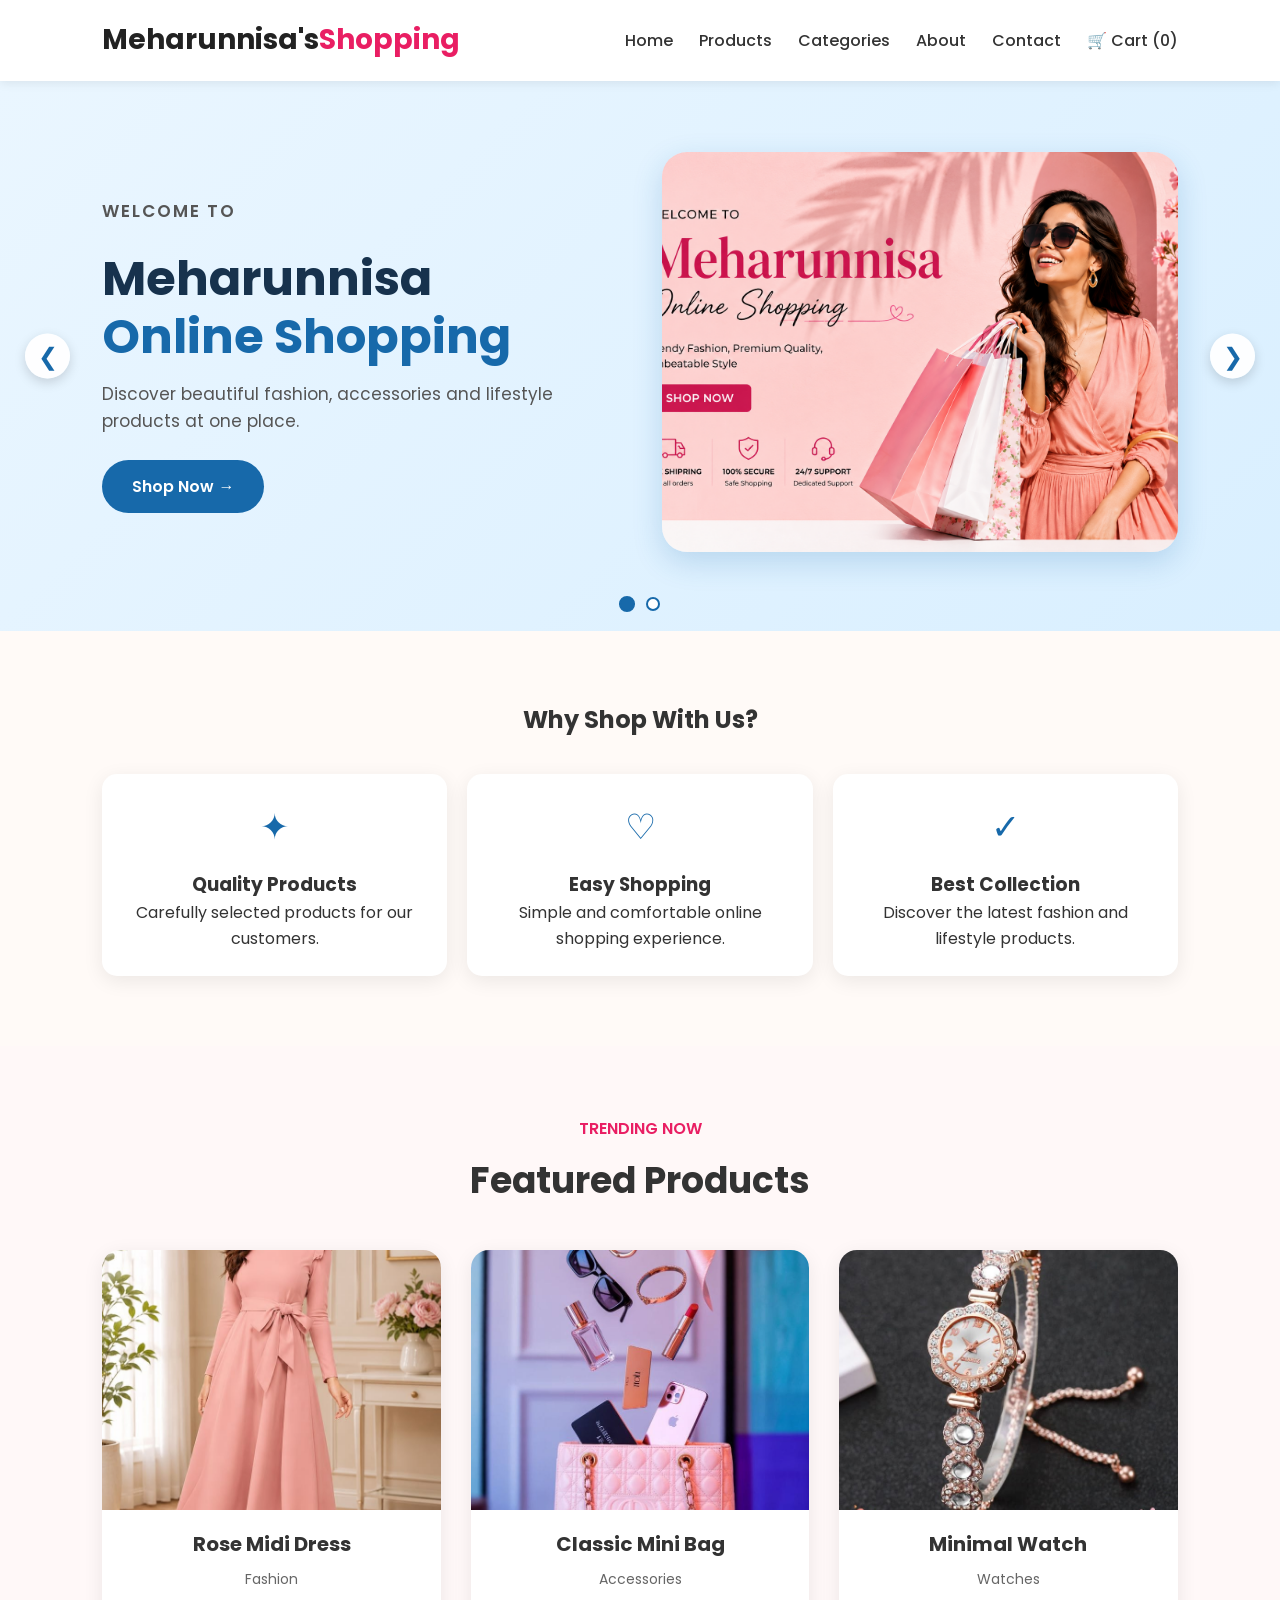
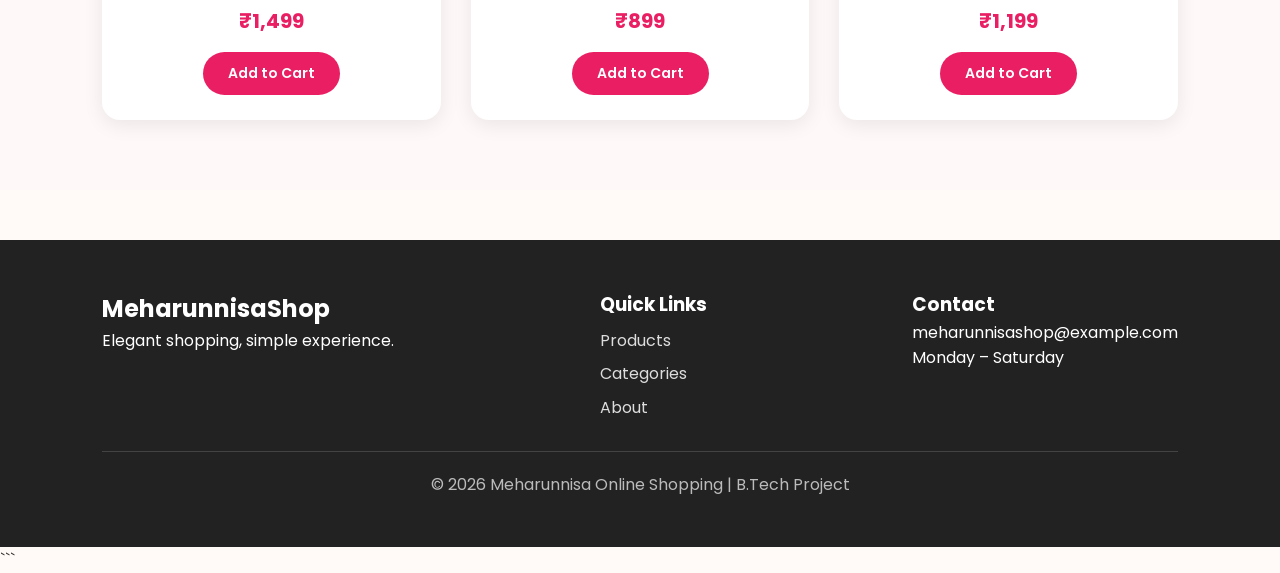
<file: Meharunnisa_Online_Shopping/index.html>
<!DOCTYPE html>
<html lang="en">

<head>

    <meta charset="UTF-8">

    <meta name="viewport" content="width=device-width, initial-scale=1.0">

    <title>Meharunnisa Online Shopping</title>

    <!-- CSS file -->
    <link rel="stylesheet" href="css/style.css">

</head>


<body>

    <!-- ================= HEADER ================= -->

    <header>

        <div class="logo">
            Meharunnisa's<span>Shopping</span>
        </div>


        <nav>

            <a href="index.html">Home</a>

            <a href="products.html">Products</a>

            <a href="categories.html">Categories</a>

            <a href="about.html">About</a>

            <a href="contact.html">Contact</a>

            <a href="cart.html">
           🛒 Cart
    </a>

        </nav>

    </header>



    <!-- ================= HOME SECTION ================= -->

    
<!-- ================= HERO SLIDER ================= -->

<section class="hero-slider">

    <!-- Slide 1 -->

    <div class="slide active">

        <div class="hero-content">

            <p class="small-title">
                WELCOME TO
            </p>

            <h1>
                Meharunnisa
                <span>Online Shopping</span>
            </h1>

            <p>
                Discover beautiful fashion,
                accessories and lifestyle products
                at one place.
            </p>

            <a href="products.html" class="shop-btn">
                Shop Now →
            </a>

        </div>


        <div class="hero-image">

            <img
                src="images/hero-fashion.jpg"
                alt="Meharunnisa Fashion Collection">

        </div>

    </div>



    <!-- Slide 2 -->

    <div class="slide">

        <div class="hero-content">

            <p class="small-title">
                NEW COLLECTION
            </p>

            <h1>
                Discover Your
                <span>Perfect Style</span>
            </h1>

            <p>
                Explore our elegant collection
                of accessories and lifestyle
                products.
            </p>

            <a href="products.html" class="shop-btn">
                Explore Now →
            </a>

        </div>


        <div class="hero-image">

            <img
                src="images/hero-accessories.jpg"
                alt="Meharunnisa Accessories Collection">

        </div>

    </div>



    <!-- Previous Button -->

    <button
        class="slider-button prev"
        id="prevSlide">
        
        ❮
    </button>


    <!-- Next Button -->

    <button
        class="slider-button next"
        id="nextSlide">
        ❯
    </button>


    <!-- Slider Dots -->

    <div
        class="slider-dots"
        id="dots">
    </div>

</section>



        


    <!-- ================= FEATURES ================= -->

    <section class="features">

        <h2>
            Why Shop With Us?
        </h2>


        <div class="feature-container">


            <div class="feature-box">

                <div class="feature-icon">
                    ✦
                </div>

                <h3>
                    Quality Products
                </h3>

                <p>
                    Carefully selected products
                    for our customers.
                </p>

            </div>



            <div class="feature-box">

                <div class="feature-icon">
                    ♡
                </div>

                <h3>
                    Easy Shopping
                </h3>

                <p>
                    Simple and comfortable
                    online shopping experience.
                </p>

            </div>



            <div class="feature-box">

                <div class="feature-icon">
                    ✓
                </div>

                <h3>
                    Best Collection
                </h3>

                <p>
                    Discover the latest fashion
                    and lifestyle products.
                </p>

            </div>

        </div>

    </section>



    <!-- ================= FEATURED PRODUCTS ================= -->

    <section class="products">

        <div class="section-title">

            <p>
                TRENDING NOW
            </p>

            <h2>
                Featured Products
            </h2>

        </div>


        <div class="product-container">


            <!-- PRODUCT 1 -->

            <div class="product-card">

                <img
                    src="images/product-dress.jpg"
                    alt="Dress">

                <h3>
                    Rose Midi Dress
                </h3>

                <p>
                    Fashion
                </p>

                <strong>
                    ₹1,499
                </strong>

                <button>
                    Add to Cart
                </button>

            </div>



            <!-- PRODUCT 2 -->

            <div class="product-card">

                <img
                    src="images/product-bag.jpg"
                    alt="Handbag">

                <h3>
                    Classic Mini Bag
                </h3>

                <p>
                    Accessories
                </p>

                <strong>
                    ₹899
                </strong>

                <button>
                    Add to Cart
                </button>

            </div>



            <!-- PRODUCT 3 -->

            <div class="product-card">

                <img
                    src="images/product-watch.jpg"
                    alt="Watch">

                <h3>
                    Minimal Watch
                </h3>

                <p>
                    Watches
                </p>

                <strong>
                    ₹1,199
                </strong>

                <button>
                    Add to Cart
                </button>

            </div>

        </div>

    </section>



    <!-- ================= FOOTER ================= -->

    <footer>

        <div class="footer-content">


            <div>

                <h2>
                    Meharunnisa<span>Shop</span>
                </h2>

                <p>
                    Elegant shopping,
                    simple experience.
                </p>

            </div>


            <div>

                <h3>
                    Quick Links
                </h3>

                <a href="products.html">
                    Products
                </a>

                <a href="categories.html">
                    Categories
                </a>

                <a href="about.html">
                    About
                </a>

            </div>


            <div>

                <h3>
                    Contact
                </h3>

                <p>
                    meharunnisashop@example.com
                </p>

                <p>
                    Monday – Saturday
                </p>

            </div>

        </div>


        <div class="copyright">

            © 2026 Meharunnisa Online Shopping
            | B.Tech Project

        </div>

    </footer>



    <!-- JavaScript file -->
    <script src="js/script.js"></script>

</body>

</html>
```
</file>
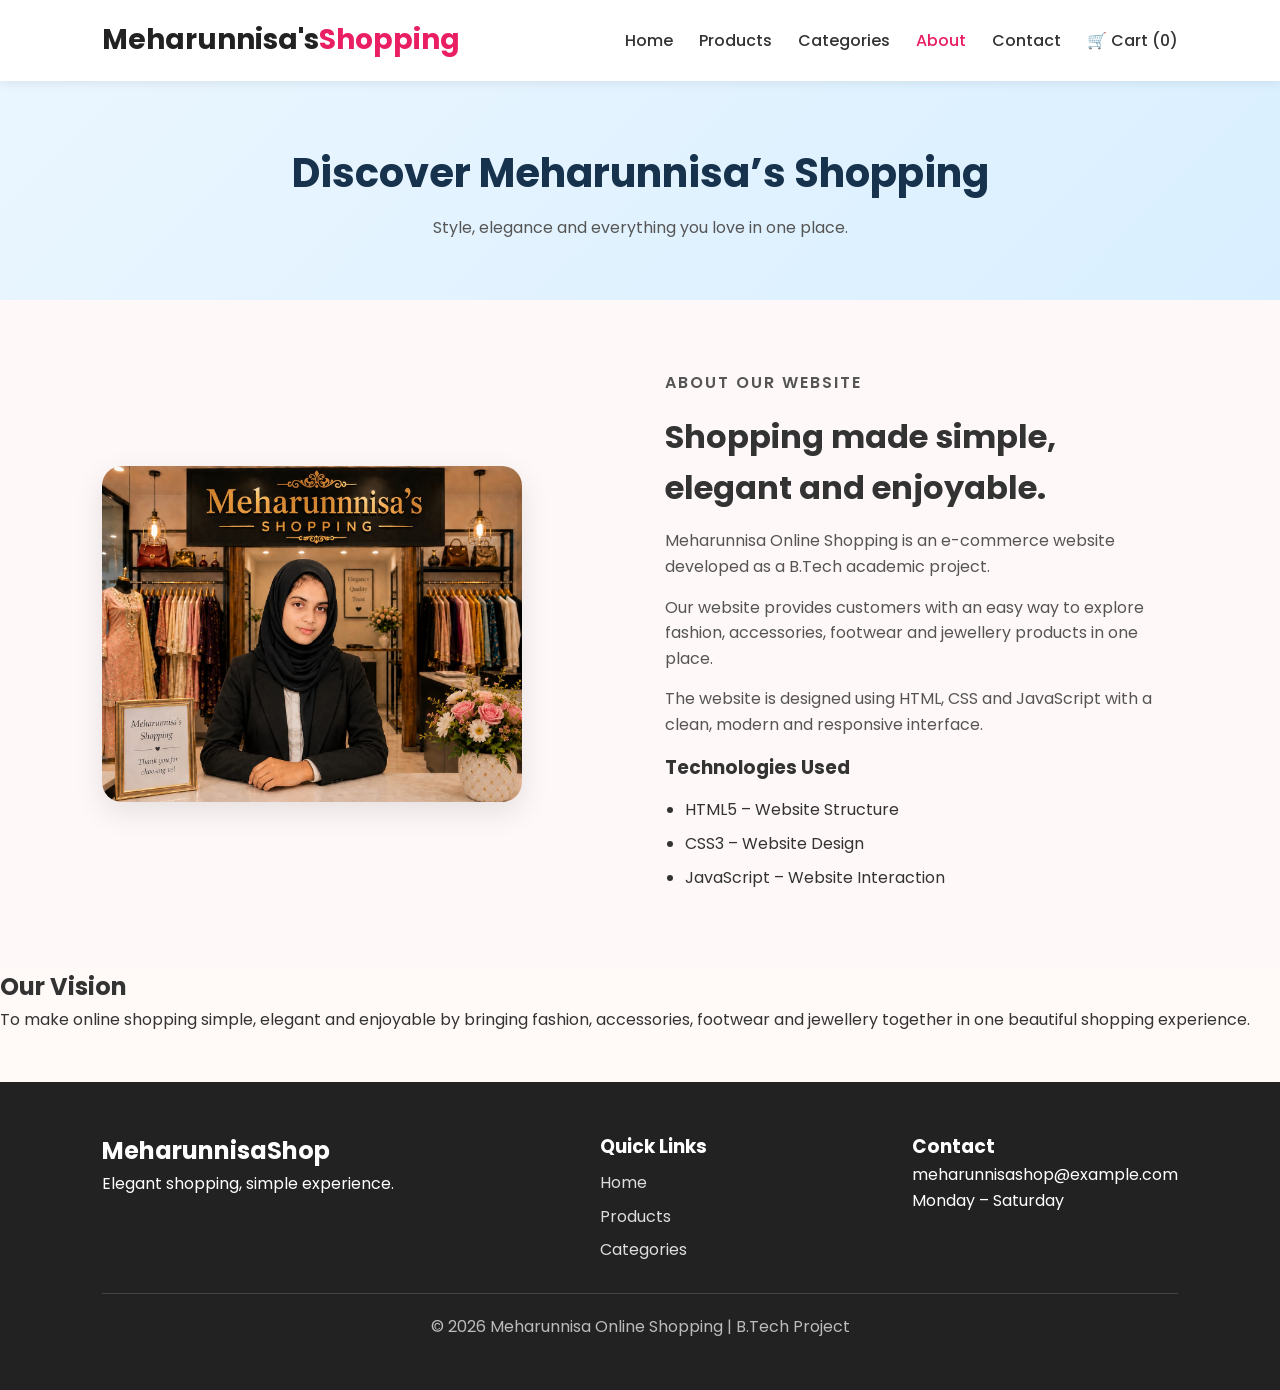
<file: Meharunnisa_Online_Shopping/about.html>
<!DOCTYPE html>
<html lang="en">

<head>

    <meta charset="UTF-8">

    <meta name="viewport" content="width=device-width, initial-scale=1.0">

    <title>About | Meharunnisa Online Shopping</title>

    <link rel="stylesheet" href="css/style.css">

</head>

<body>


    <!-- ================= HEADER ================= -->

    <header>

        <div class="logo">
            Meharunnisa's<span>Shopping</span>
        </div>


        <nav>

            <a href="index.html">
                Home
            </a>

            <a href="products.html">
                Products
            </a>

            <a href="categories.html">
                Categories
            </a>

            <a href="about-2.html" class="active">
                About
            </a>

            <a href="contact.html">
                Contact
            </a>

            <a href="cart.html">
                🛒 Cart
            </a>

        </nav>

    </header>


    <!-- ================= BANNER ================= -->

    <section class="page-banner">

        <h1>
            Discover Meharunnisa’s Shopping
        </h1>

        <p>
            Style, elegance and everything you love in one place.
        </p>

    </section>


    <!-- ================= ABOUT CONTENT ================= -->

    <section class="about-section">

        <div class="about-container">


            <!-- Image -->

            <div class="about-image">

                <img
                    src="images/aboutmypic.jpeg"
                    alt="About Meharunnisa Online Shopping">

            </div>


            <!-- Content -->

            <div class="about-content">

                <p class="small-title">
                    ABOUT OUR WEBSITE
                </p>

                <h2>
                    Shopping made simple,
                    elegant and enjoyable.
                </h2>

                <p>
                    Meharunnisa Online Shopping is an
                    e-commerce website developed as a
                    B.Tech academic project.
                </p>

                <p>
                    Our website provides customers with
                    an easy way to explore fashion,
                    accessories, footwear and jewellery
                    products in one place.
                </p>

                <p>
                    The website is designed using
                    HTML, CSS and JavaScript with a
                    clean, modern and responsive
                    interface.
                </p>


                <h3>
                    Technologies Used
                </h3>

                <ul>

                    <li>
                        HTML5 – Website Structure
                    </li>

                    <li>
                        CSS3 – Website Design
                    </li>

                    <li>
                        JavaScript – Website Interaction
                    </li>

                </ul>

            </div>

        </div>

    </section>


    <!-- ================= MISSION ================= -->

    <section class="mission">

        <h2>
            Our Vision
        </h2>

        <p>
            To make online shopping simple, elegant and enjoyable
            by bringing fashion, accessories, footwear and jewellery
            together in one beautiful shopping experience.
        </p>

    </section>


    <!-- ================= FOOTER ================= -->

    <footer>

        <div class="footer-content">

            <div>

                <h2>
                    Meharunnisa<span>Shop</span>
                </h2>

                <p>
                    Elegant shopping,
                    simple experience.
                </p>

            </div>


            <div>

                <h3>
                    Quick Links
                </h3>

                <a href="index.html">
                    Home
                </a>

                <a href="products.html">
                    Products
                </a>

                <a href="categories.html">
                    Categories
                </a>

            </div>


            <div>

                <h3>
                    Contact
                </h3>

                <p>
                    meharunnisashop@example.com
                </p>

                <p>
                    Monday – Saturday
                </p>

            </div>

        </div>


        <div class="copyright">

            © 2026 Meharunnisa Online Shopping
            | B.Tech Project

        </div>

    </footer>


    <!-- ================= JAVASCRIPT ================= -->

    <script src="js/script.js"></script>

</body>

</html>
</file>
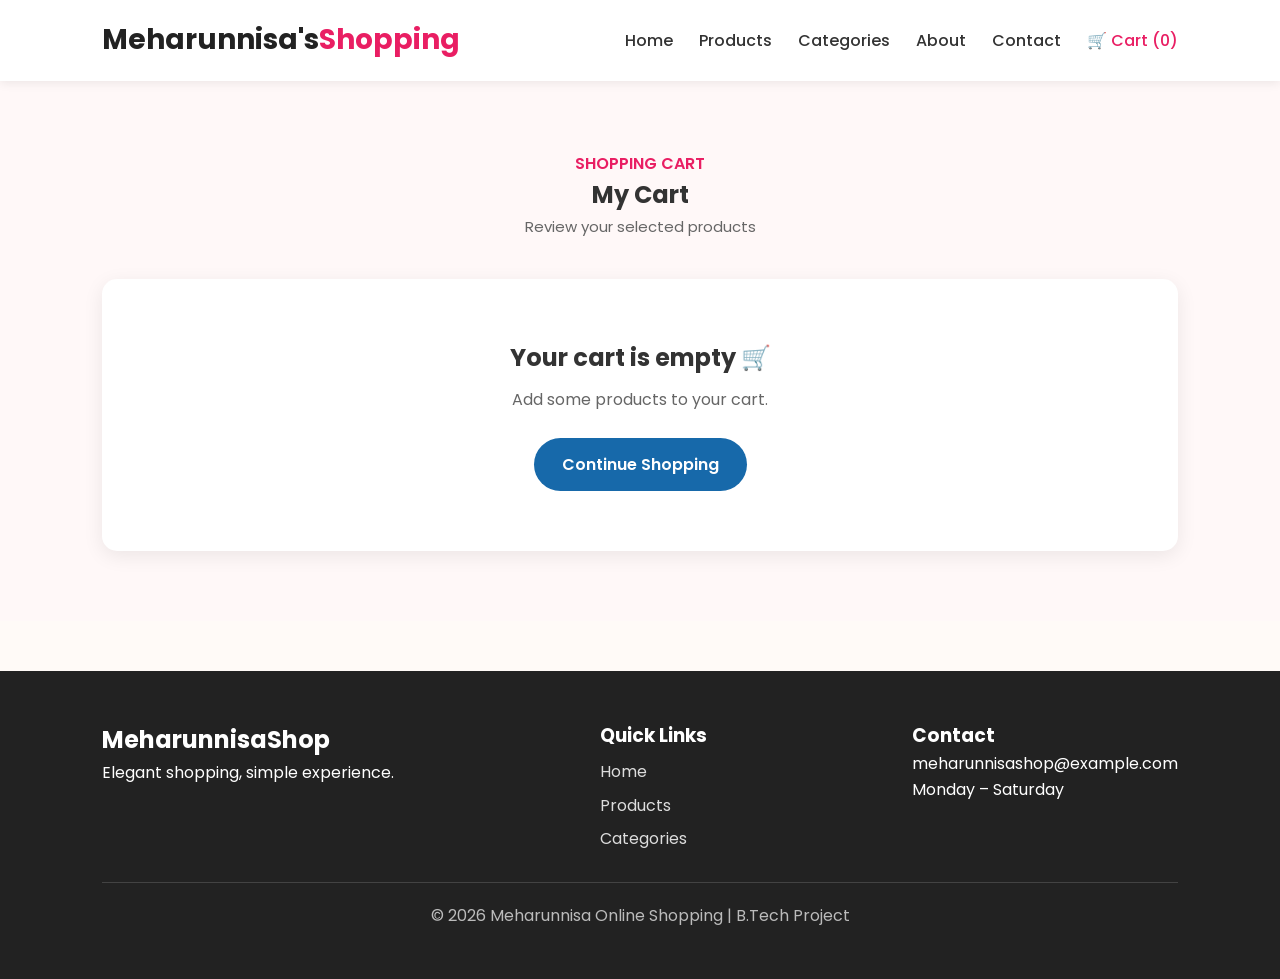
<file: Meharunnisa_Online_Shopping/cart.html>
<!DOCTYPE html>
<html lang="en">

<head>

    <meta charset="UTF-8">

    <meta name="viewport" content="width=device-width, initial-scale=1.0">

    <title>Cart | Meharunnisa Online Shopping</title>

    <link rel="stylesheet" href="css/style.css">

</head>

<body>

    <!-- HEADER -->

    <header>

        <div class="logo">
            Meharunnisa's<span>Shopping</span>
        </div>

        <nav>

            <a href="index.html">Home</a>

            <a href="products.html">Products</a>

            <a href="categories.html">Categories</a>

            <a href="about.html">About</a>

            <a href="contact.html">Contact</a>

            <a href="cart.html" class="active">🛒 Cart</a>

        </nav>

    </header>


    <!-- CART SECTION -->

    <section class="product-section">

        <div class="section-title">

            <p>SHOPPING CART</p>

            <h1>My Cart</h1>

            <p>Review your selected products</p>

        </div>


        <div id="cartContainer"></div>


        <div id="cartTotal"></div>

    </section>


    <!-- FOOTER -->

    <footer>

        <div class="footer-content">

            <div>

                <h2>Meharunnisa<span>Shop</span></h2>

                <p>
                    Elegant shopping,
                    simple experience.
                </p>

            </div>


            <div>

                <h3>Quick Links</h3>

                <a href="index.html">Home</a>

                <a href="products.html">Products</a>

                <a href="categories.html">Categories</a>

            </div>


            <div>

                <h3>Contact</h3>

                <p>meharunnisashop@example.com</p>

                <p>Monday – Saturday</p>

            </div>

        </div>


        <div class="copyright">

            © 2026 Meharunnisa Online Shopping
            | B.Tech Project

        </div>

    </footer>


    <script src="js/script.js"></script>

</body>

</html>
</file>
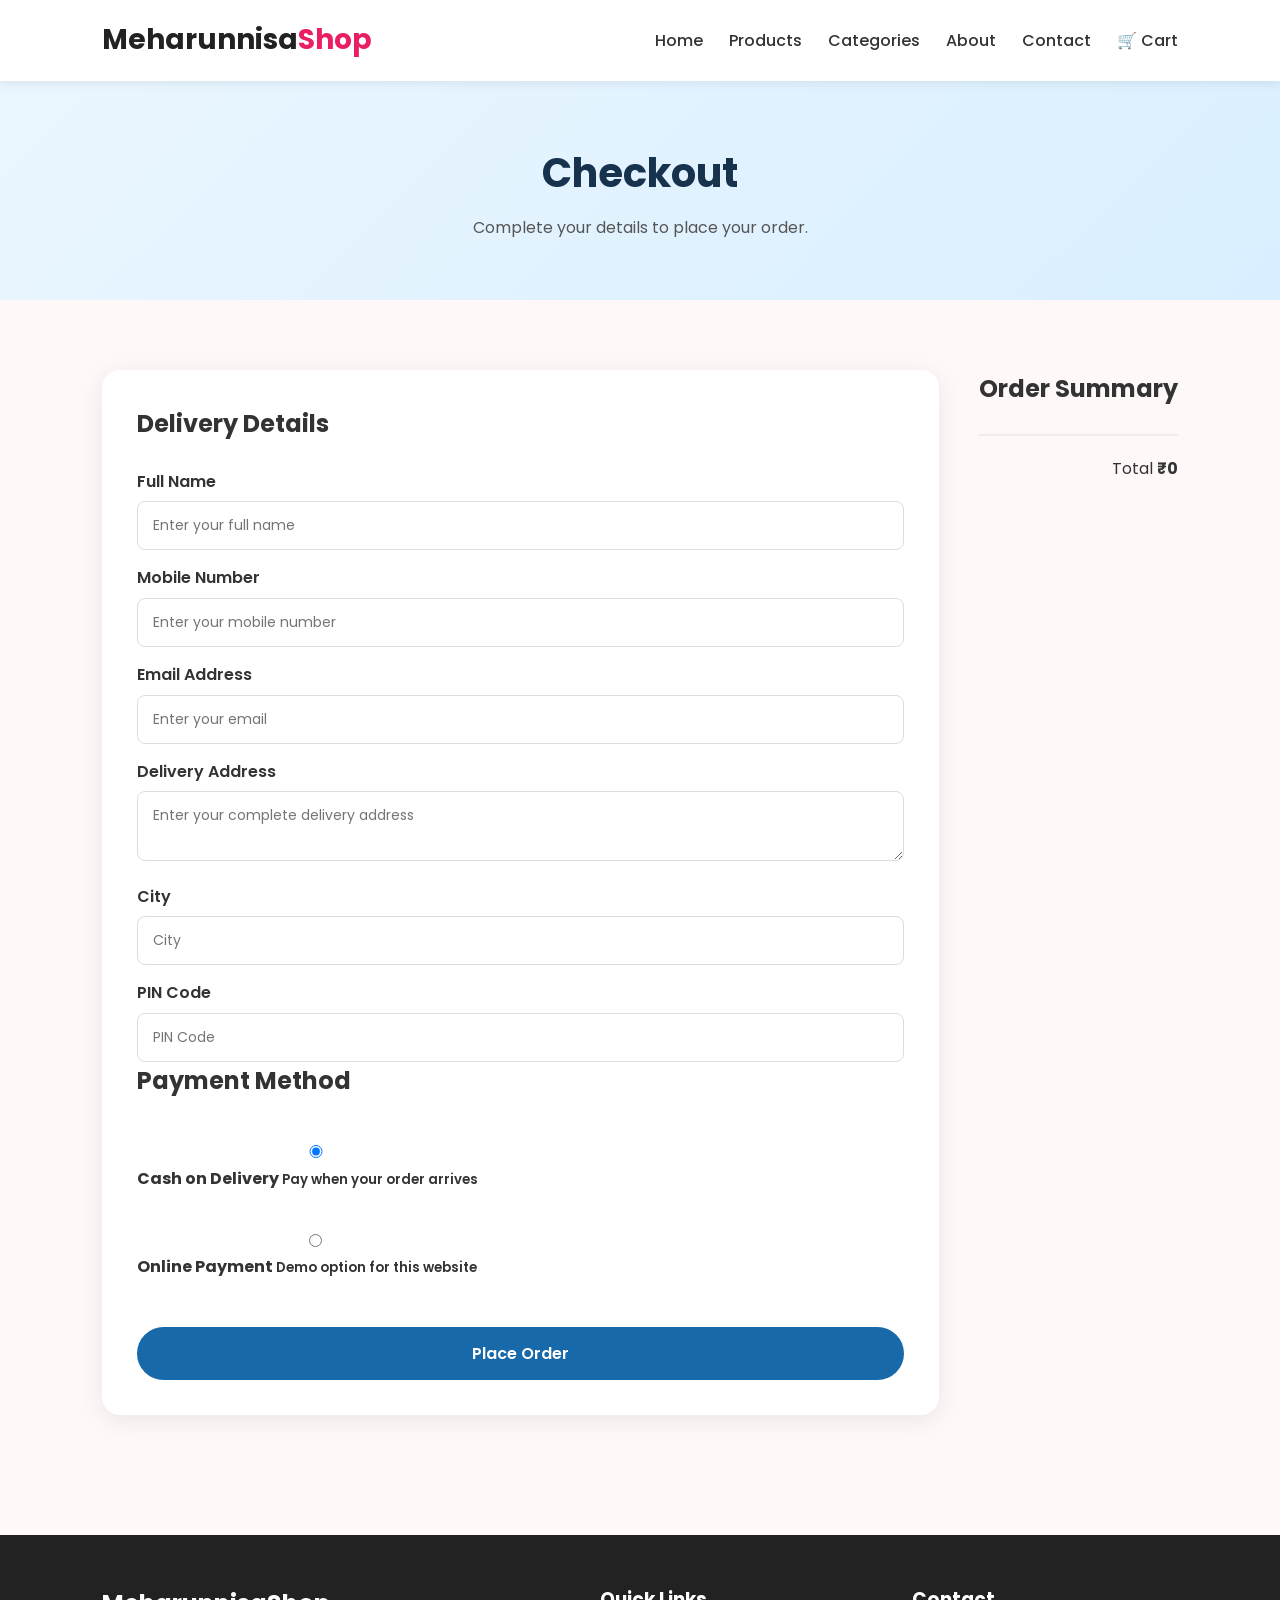
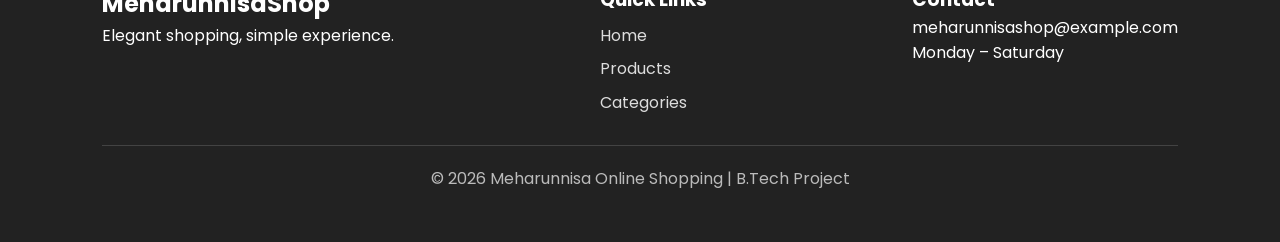
<file: Meharunnisa_Online_Shopping/checkout.html>
<!DOCTYPE html>
<html lang="en">

<head>

    <meta charset="UTF-8">

    <meta name="viewport"
          content="width=device-width, initial-scale=1.0">

    <title>Checkout | Meharunnisa Online Shopping</title>

    <link rel="stylesheet" href="css/style.css">

</head>


<body>


<!-- ================= HEADER ================= -->

<header>

    <div class="logo">
        Meharunnisa<span>Shop</span>
    </div>


    <nav>

        <a href="index.html">
            Home
        </a>

        <a href="products.html">
            Products
        </a>

        <a href="categories.html">
            Categories
        </a>

        <a href="about.html">
            About
        </a>

        <a href="contact.html">
            Contact
        </a>

        <a href="cart.html">
            🛒 Cart
        </a>

    </nav>

</header>



<!-- ================= CHECKOUT BANNER ================= -->

<section class="page-banner">

    <h1>
        Checkout
    </h1>

    <p>
        Complete your details to place your order.
    </p>

</section>



<!-- ================= CHECKOUT SECTION ================= -->

<section class="checkout-section">

    <div class="checkout-container">


        <!-- ================= DELIVERY DETAILS ================= -->

        <div class="checkout-form">

            <h2>
                Delivery Details
            </h2>


            <form id="checkoutForm">


                <label>
                    Full Name
                </label>

                <input
                    type="text"
                    id="fullName"
                    placeholder="Enter your full name"
                    required
                >



                <label>
                    Mobile Number
                </label>

                <input
                    type="tel"
                    id="mobile"
                    placeholder="Enter your mobile number"
                    required
                >



                <label>
                    Email Address
                </label>

                <input
                    type="email"
                    id="email"
                    placeholder="Enter your email"
                    required
                >



                <label>
                    Delivery Address
                </label>

                <textarea
                    id="address"
                    placeholder="Enter your complete delivery address"
                    required
                ></textarea>



                <div class="checkout-row">

                    <div>

                        <label>
                            City
                        </label>

                        <input
                            type="text"
                            id="city"
                            placeholder="City"
                            required
                        >

                    </div>


                    <div>

                        <label>
                            PIN Code
                        </label>

                        <input
                            type="text"
                            id="pincode"
                            placeholder="PIN Code"
                            required
                        >

                    </div>

                </div>



                <!-- ================= PAYMENT ================= -->

                <h2 class="payment-title">
                    Payment Method
                </h2>


                <div class="payment-option">

                    <label>

                        <input
                            type="radio"
                            name="payment"
                            value="Cash on Delivery"
                            checked
                        >

                        <span>

                            <strong>
                                Cash on Delivery
                            </strong>

                            <small>
                                Pay when your order arrives
                            </small>

                        </span>

                    </label>

                </div>



                <div class="payment-option">

                    <label>

                        <input
                            type="radio"
                            name="payment"
                            value="Online Payment"
                        >

                        <span>

                            <strong>
                                Online Payment
                            </strong>

                            <small>
                                Demo option for this website
                            </small>

                        </span>

                    </label>

                </div>



                <!-- ================= PLACE ORDER ================= -->

                <button
                    type="submit"
                    class="place-order-btn">

                    Place Order

                </button>


            </form>

        </div>



        <!-- ================= ORDER SUMMARY ================= -->

        <div class="order-summary">

            <h2>
                Order Summary
            </h2>


            <div id="checkoutItems">

                <!-- Products will appear here -->

            </div>


            <div class="checkout-total">

                <span>
                    Total
                </span>

                <strong id="checkoutTotal">
                    ₹0
                </strong>

            </div>

        </div>


    </div>

</section>



<!-- ================= FOOTER ================= -->

<footer>

    <div class="footer-content">


        <div>

            <h2>
                Meharunnisa<span>Shop</span>
            </h2>

            <p>
                Elegant shopping,
                simple experience.
            </p>

        </div>


        <div>

            <h3>
                Quick Links
            </h3>

            <a href="index.html">
                Home
            </a>

            <a href="products.html">
                Products
            </a>

            <a href="categories.html">
                Categories
            </a>

        </div>


        <div>

            <h3>
                Contact
            </h3>

            <p>
                meharunnisashop@example.com
            </p>

            <p>
                Monday – Saturday
            </p>

        </div>


    </div>


    <div class="copyright">

        © 2026 Meharunnisa Online Shopping
        | B.Tech Project

    </div>

</footer>



<!-- ================= JAVASCRIPT ================= -->

<script>

    // Get cart from localStorage

    let checkoutCart =
        JSON.parse(
            localStorage.getItem("meharunnisaCart")
        ) || [];


    const checkoutItems =
        document.getElementById("checkoutItems");

    const checkoutTotal =
        document.getElementById("checkoutTotal");


    // =====================================
    // DISPLAY ORDER SUMMARY
    // =====================================

    function displayCheckout() {

        checkoutItems.innerHTML = "";

        let total = 0;


        checkoutCart.forEach(function(item) {

            const itemTotal =
                item.price * item.quantity;

            total += itemTotal;


            checkoutItems.innerHTML += `

                <div class="checkout-item">

                    <div>

                        <h3>
                            ${item.name}
                        </h3>

                        <p>
                            ₹${item.price}
                            × ${item.quantity}
                        </p>

                    </div>


                    <strong>
                        ₹${itemTotal}
                    </strong>

                </div>

            `;

        });


        checkoutTotal.textContent =
            "₹" + total;

    }


    displayCheckout();



    // =====================================
    // PLACE ORDER
    // =====================================

    document
        .getElementById("checkoutForm")
        .addEventListener("submit", function(event) {

            event.preventDefault();


            const paymentMethod =
                document.querySelector(
                    'input[name="payment"]:checked'
                ).value;


            alert(
                "Order placed successfully! 🛍️\n\n" +
                "Payment Method: " +
                paymentMethod +
                "\n\n" +
                "Thank you for shopping with Meharunnisa Shop!"
            );


            // Empty cart after order

            localStorage.removeItem(
                "meharunnisaCart"
            );


            // Go back to home page

            window.location.href =
                "index.html";

        });

</script>


</body>

</html>
</file>
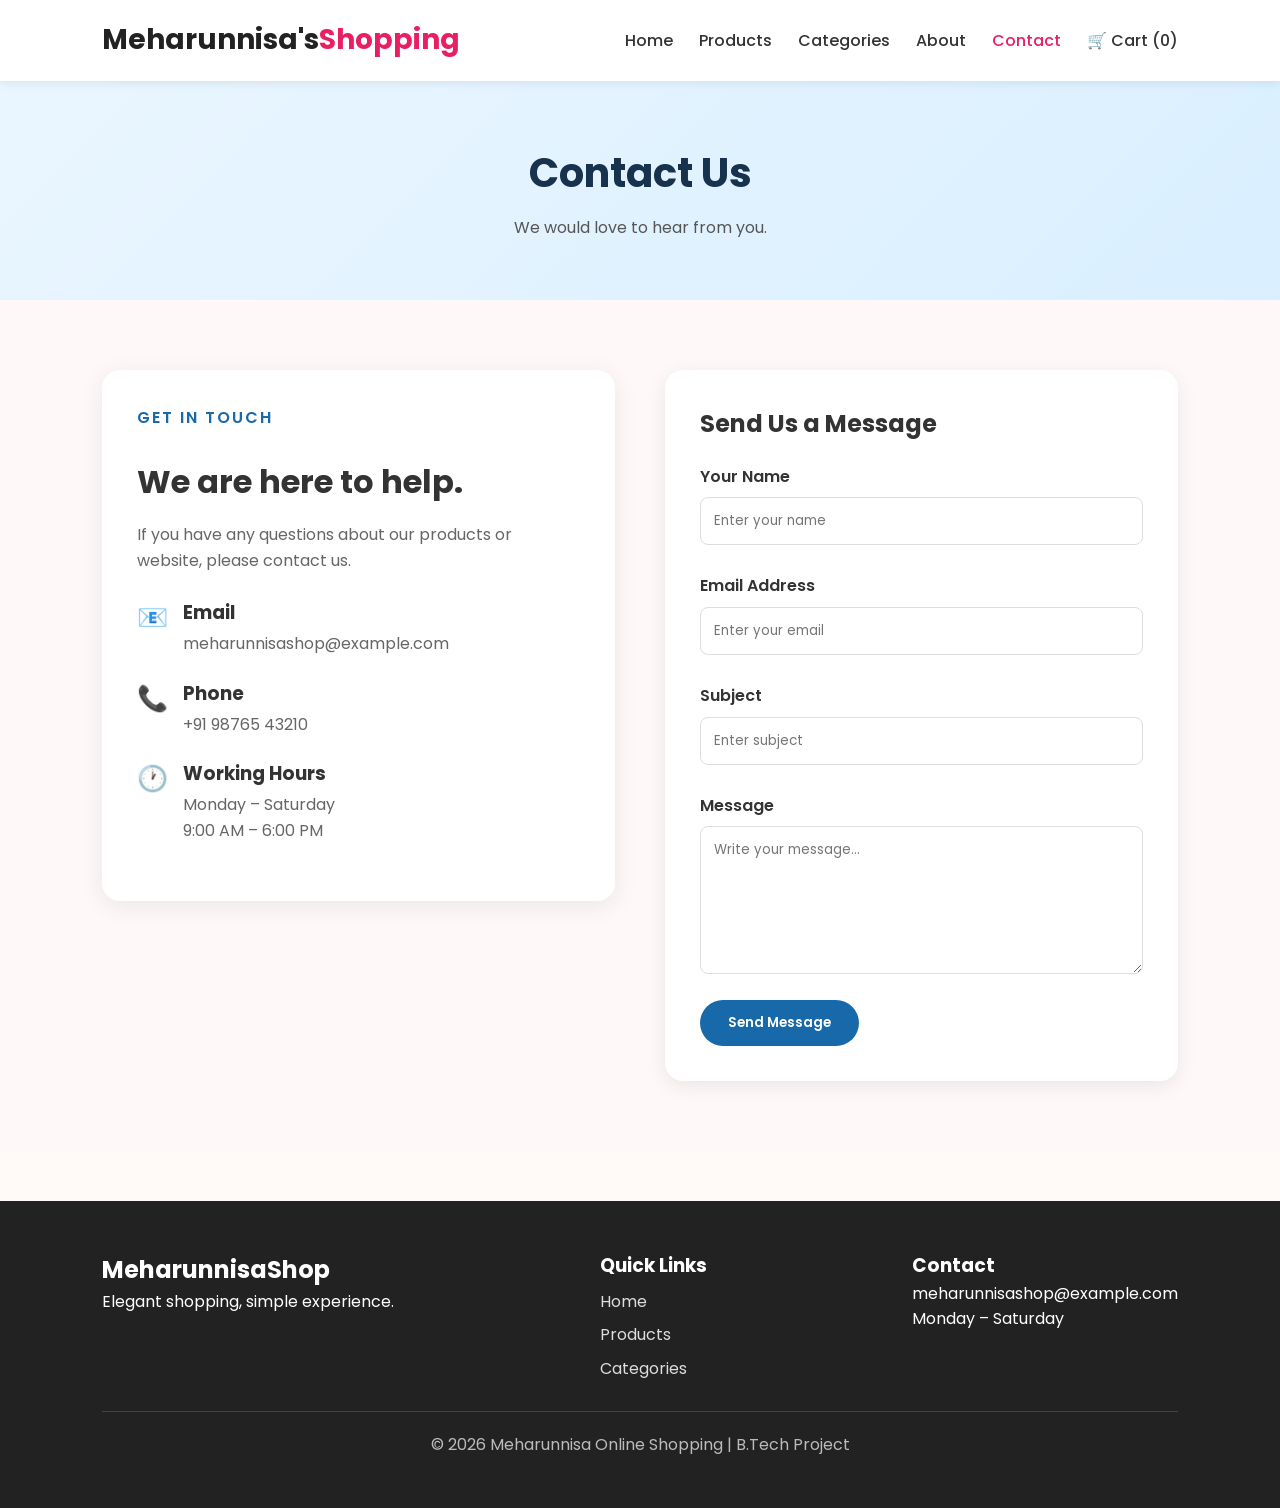
<file: Meharunnisa_Online_Shopping/contact.html>
<!DOCTYPE html>
<html lang="en">

<head>

    <meta charset="UTF-8">

    <meta name="viewport"
          content="width=device-width, initial-scale=1.0">

    <title>Contact | Meharunnisa Online Shopping</title>

    <link rel="stylesheet" href="css/style.css">

</head>


<body>


    <!-- ================= HEADER ================= -->

    <header>

        <div class="logo">
            Meharunnisa's<span>Shopping</span>
        </div>


        <nav>

            <a href="index.html">
                Home
            </a>

            <a href="products.html">
                Products
            </a>

            <a href="categories.html">
                Categories
            </a>

            <a href="about.html">
                About
            </a>

            <a href="contact.html" class="active">
                Contact
            </a>

            <a href="cart.html">
                🛒 Cart
            </a>

        </nav>

    </header>



    <!-- ================= PAGE BANNER ================= -->

    <section class="page-banner">

        <h1>
            Contact Us
        </h1>

        <p>
            We would love to hear from you.
        </p>

    </section>



    <!-- ================= CONTACT SECTION ================= -->

    <section class="contact-section">

        <div class="contact-container">


            <!-- ================= CONTACT INFORMATION ================= -->

            <div class="contact-info">

                <p class="small-title">
                    GET IN TOUCH
                </p>

                <h2>
                    We are here to help.
                </h2>

                <p>
                    If you have any questions about
                    our products or website, please
                    contact us.
                </p>


                <!-- EMAIL -->

                <div class="contact-item">

                    <span>
                        📧
                    </span>

                    <div>

                        <h3>
                            Email
                        </h3>

                        <p>
                            meharunnisashop@example.com
                        </p>

                    </div>

                </div>



                <!-- PHONE -->

                <div class="contact-item">

                    <span>
                        📞
                    </span>

                    <div>

                        <h3>
                            Phone
                        </h3>

                        <p>
                            +91 98765 43210
                        </p>

                    </div>

                </div>



                <!-- WORKING HOURS -->

                <div class="contact-item">

                    <span>
                        🕐
                    </span>

                    <div>

                        <h3>
                            Working Hours
                        </h3>

                        <p>
                            Monday – Saturday
                            <br>
                            9:00 AM – 6:00 PM
                        </p>

                    </div>

                </div>

            </div>



            <!-- ================= CONTACT FORM ================= -->

            <div class="contact-form">

                <h2>
                    Send Us a Message
                </h2>


                <form id="contactForm">


                    <!-- NAME -->

                    <label for="name">
                        Your Name
                    </label>

                    <input
                        type="text"
                        id="name"
                        name="name"
                        placeholder="Enter your name"
                        required
                    >



                    <!-- EMAIL -->

                    <label for="email">
                        Email Address
                    </label>

                    <input
                        type="email"
                        id="email"
                        name="email"
                        placeholder="Enter your email"
                        required
                    >



                    <!-- SUBJECT -->

                    <label for="subject">
                        Subject
                    </label>

                    <input
                        type="text"
                        id="subject"
                        name="subject"
                        placeholder="Enter subject"
                        required
                    >



                    <!-- MESSAGE -->

                    <label for="message">
                        Message
                    </label>

                    <textarea
                        id="message"
                        name="message"
                        rows="6"
                        placeholder="Write your message..."
                        required
                    ></textarea>



                    <!-- BUTTON -->

                    <button type="submit">
                        Send Message
                    </button>


                    <!-- RESPONSE MESSAGE -->

                    <p id="formResponse"
                       class="form-response">
                    </p>


                </form>

            </div>

        </div>

    </section>



    <!-- ================= FOOTER ================= -->

    <footer>

        <div class="footer-content">


            <!-- SHOP INFO -->

            <div>

                <h2>
                    Meharunnisa<span>Shop</span>
                </h2>

                <p>
                    Elegant shopping,
                    simple experience.
                </p>

            </div>



            <!-- QUICK LINKS -->

            <div>

                <h3>
                    Quick Links
                </h3>

                <a href="index.html">
                    Home
                </a>

                <a href="products.html">
                    Products
                </a>

                <a href="categories.html">
                    Categories
                </a>

            </div>



            <!-- CONTACT -->

            <div>

                <h3>
                    Contact
                </h3>

                <p>
                    meharunnisashop@example.com
                </p>

                <p>
                    Monday – Saturday
                </p>

            </div>


        </div>


        <!-- COPYRIGHT -->

        <div class="copyright">

            © 2026 Meharunnisa Online Shopping
            | B.Tech Project

        </div>

    </footer>



    <!-- ================= JAVASCRIPT ================= -->

    <script src="js/script.js"></script>


</body>

</html>
</file>
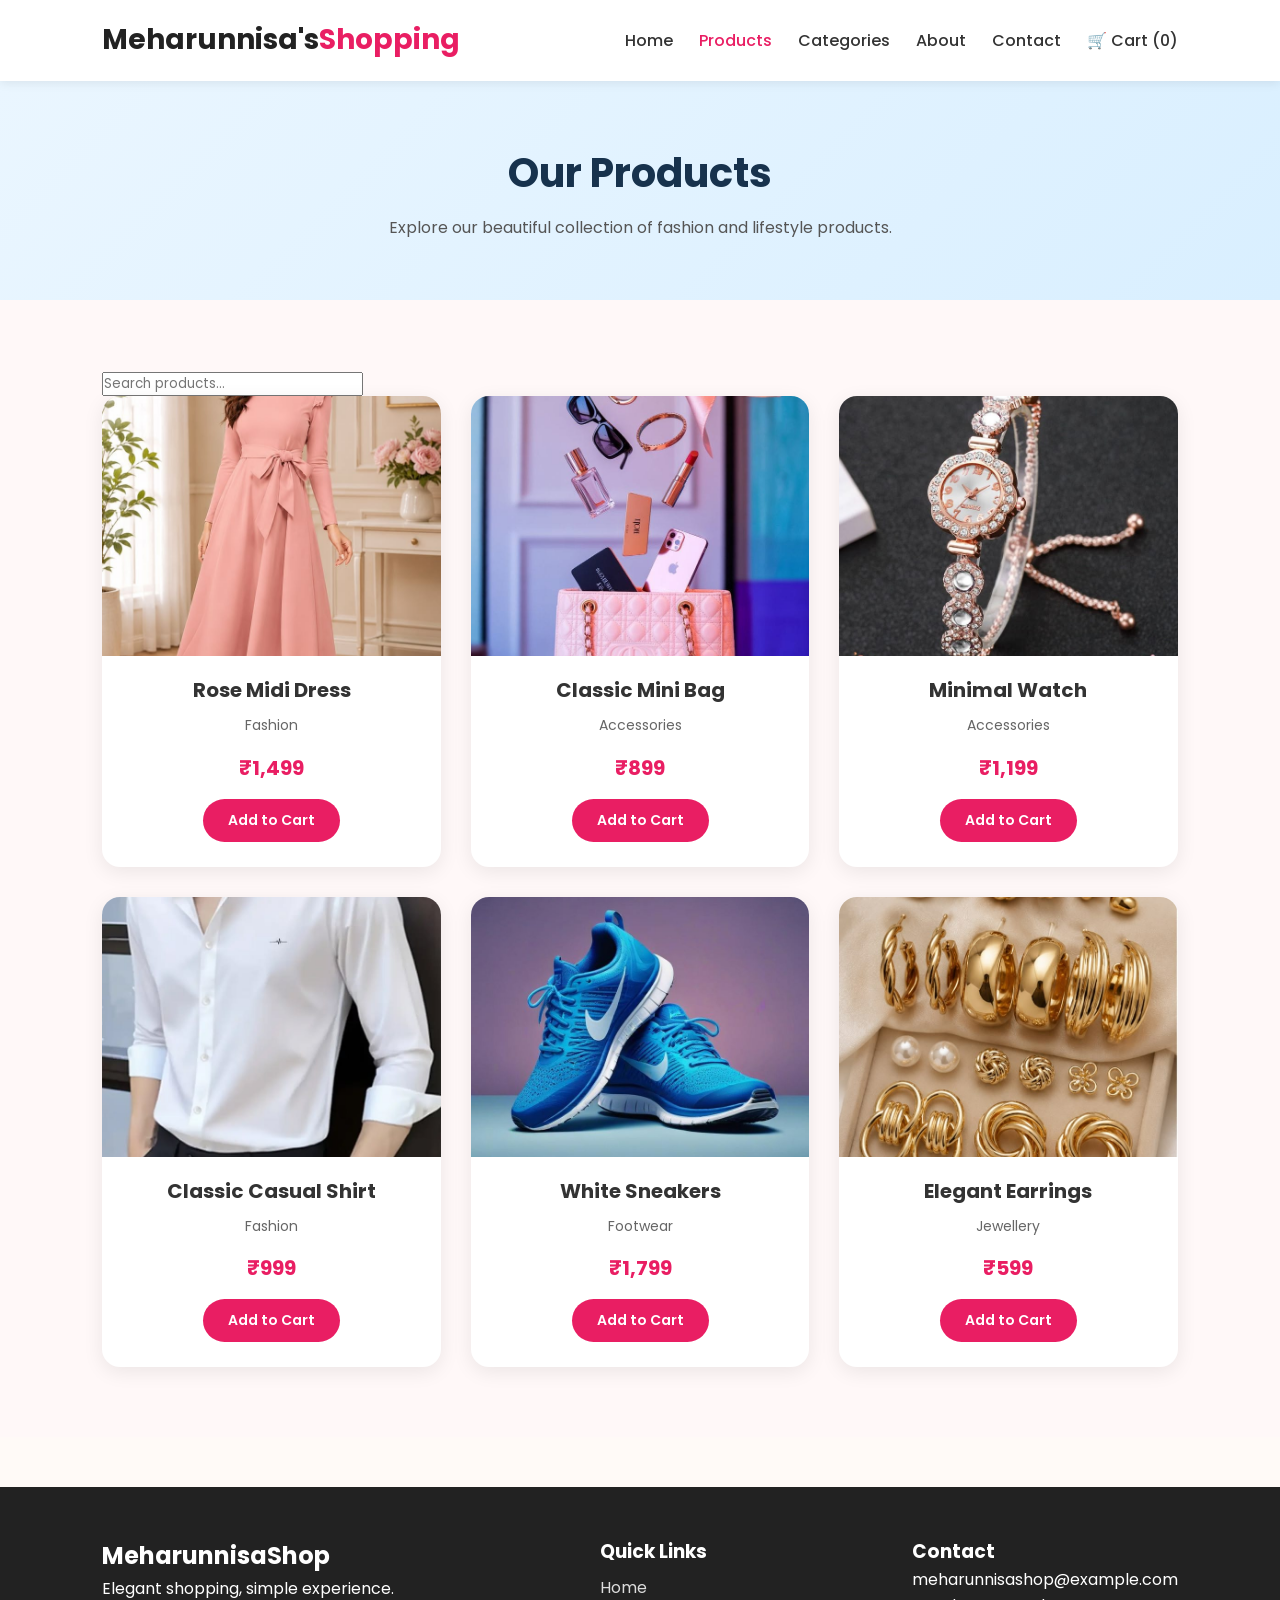
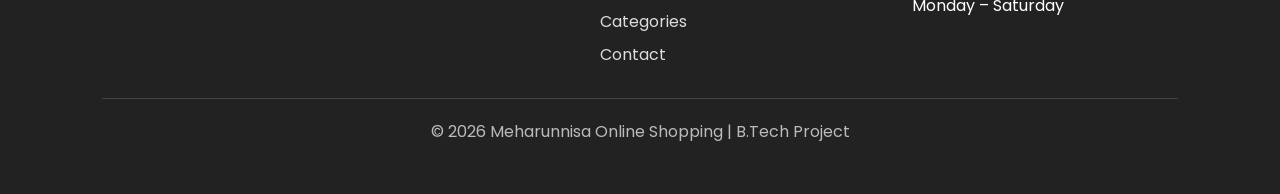
<file: Meharunnisa_Online_Shopping/products.html>
<!DOCTYPE html>
<html lang="en">

<head>

    <meta charset="UTF-8">

    <meta name="viewport" content="width=device-width, initial-scale=1.0">

    <title>Products | Meharunnisa Online Shopping</title>

    <link rel="stylesheet" href="css/style.css">

</head>

<body>


    <!-- ================= HEADER ================= -->

    <header>

        <div class="logo">
            Meharunnisa's<span>Shopping</span>
        </div>


        <nav>

            <a href="index.html">
                Home
            </a>

            <a href="products.html" class="active">
                Products
            </a>

            <a href="categories.html">
                Categories
            </a>

            <a href="about.html">
                About
            </a>

            <a href="contact.html">
                Contact
            </a>

            <a href="cart.html">
                🛒 Cart
            </a>

        </nav>

    </header>



    <!-- ================= PAGE BANNER ================= -->

    <section class="page-banner">

        <h1>
            Our Products
        </h1>

        <p>
            Explore our beautiful collection
            of fashion and lifestyle products.
        </p>

    </section>



    <!-- ================= SEARCH ================= -->

    <section class="product-section">

        <div class="search-box">

            <input
                type="text"
                id="searchInput"
                placeholder="Search products..."
            >

        </div>



        <!-- ================= PRODUCT GRID ================= -->

        <div class="product-container">


            <!-- PRODUCT 1 - DRESS -->

            <div
                class="product-card"
                data-category="Fashion">

                <img
                    src="images/product-dress.jpg"
                    alt="Rose Midi Dress">

                <h3>
                    Rose Midi Dress
                </h3>

                <p>
                    Fashion
                </p>

                <strong>
                    ₹1,499
                </strong>

                <button
                    class="add-cart"
                    data-product="Rose Midi Dress"
                    data-price="1499">

                    Add to Cart

                </button>

            </div>



            <!-- PRODUCT 2 - BAG -->

            <div
                class="product-card"
                data-category="Accessories">

                <img
                    src="images/product-bag.jpg"
                    alt="Classic Mini Bag">

                <h3>
                    Classic Mini Bag
                </h3>

                <p>
                    Accessories
                </p>

                <strong>
                    ₹899
                </strong>

                <button
                    class="add-cart"
                    data-product="Classic Mini Bag"
                    data-price="899">

                    Add to Cart

                </button>

            </div>



            <!-- PRODUCT 3 - WATCH -->

            <div
                class="product-card"
                data-category="Accessories">

                <img
                    src="images/product-watch.jpg"
                    alt="Minimal Watch">

                <h3>
                    Minimal Watch
                </h3>

                <p>
                    Accessories
                </p>

                <strong>
                    ₹1,199
                </strong>

                <button
                    class="add-cart"
                    data-product="Minimal Watch"
                    data-price="1199">

                    Add to Cart

                </button>

            </div>



            <!-- PRODUCT 4 - SHIRT -->

            <div
                class="product-card"
                data-category="Fashion">

                <img
                    src="images/product-shirt.jpg"
                    alt="Casual Shirt">

                <h3>
                    Classic Casual Shirt
                </h3>

                <p>
                    Fashion
                </p>

                <strong>
                    ₹999
                </strong>

                <button
                    class="add-cart"
                    data-product="Classic Casual Shirt"
                    data-price="999">

                    Add to Cart

                </button>

            </div>



            <!-- PRODUCT 5 - SNEAKERS -->

            <div
                class="product-card"
                data-category="Footwear">

                <img
                    src="images/product-sneakers.jpg"
                    alt="White Sneakers">

                <h3>
                    White Sneakers
                </h3>

                <p>
                    Footwear
                </p>

                <strong>
                    ₹1,799
                </strong>

                <button
                    class="add-cart"
                    data-product="White Sneakers"
                    data-price="1799">

                    Add to Cart

                </button>

            </div>



            <!-- PRODUCT 6 - EARRINGS -->

            <div
                class="product-card"
                data-category="Jewellery">

                <img
                    src="images/product-earrings.jpg"
                    alt="Elegant Earrings">

                <h3>
                    Elegant Earrings
                </h3>

                <p>
                    Jewellery
                </p>

                <strong>
                    ₹599
                </strong>

                <button
                    class="add-cart"
                    data-product="Elegant Earrings"
                    data-price="599">

                    Add to Cart

                </button>

            </div>

        </div>

    </section>



    <!-- ================= FOOTER ================= -->

    <footer>

        <div class="footer-content">

            <div>

                <h2>
                    Meharunnisa<span>Shop</span>
                </h2>

                <p>
                    Elegant shopping,
                    simple experience.
                </p>

            </div>


            <div>

                <h3>
                    Quick Links
                </h3>

                <a href="index.html">
                    Home
                </a>

                <a href="categories.html">
                    Categories
                </a>

                <a href="contact.html">
                    Contact
                </a>

            </div>


            <div>

                <h3>
                    Contact
                </h3>

                <p>
                    meharunnisashop@example.com
                </p>

                <p>
                    Monday – Saturday
                </p>

            </div>

        </div>


        <div class="copyright">

            © 2026 Meharunnisa Online Shopping
            | B.Tech Project

        </div>

    </footer>



    <!-- ================= JAVASCRIPT ================= -->

    <script src="js/script.js"></script>

</body>

</html>
</file>
<file: Meharunnisa_Online_Shopping/css/style.css>
/* =========================================================
   MEHARUNNISA SHOPPING - COMPLETE STYLE.CSS
   ========================================================= */

/* =====================
   GOOGLE FONT
===================== */

@import url('https://fonts.googleapis.com/css2?family=Poppins:wght@300;400;500;600;700&display=swap');


/* =====================
   GLOBAL
===================== */

* {
    margin: 0;
    padding: 0;
    box-sizing: border-box;
    font-family: 'Poppins', sans-serif;
}

body {
    background: #fffaf7;
    color: #333;
    line-height: 1.6;
}

a {
    text-decoration: none;
}

img {
    max-width: 100%;
}


/* =====================
   HEADER
===================== */

header {
    display: flex;
    justify-content: space-between;
    align-items: center;
    padding: 18px 8%;
    background: #ffffff;
    box-shadow: 0 2px 10px rgba(0, 0, 0, 0.08);
    position: sticky;
    top: 0;
    z-index: 100;
}

.logo {
    font-size: 28px;
    font-weight: 700;
    color: #222;
}

.logo span {
    color: #e91e63;
}

nav a {
    text-decoration: none;
    color: #333;
    margin-left: 22px;
    font-weight: 500;
    transition: 0.3s;
}

nav a:hover,
nav .active {
    color: #e91e63;
}


/* =========================================================
   HOMEPAGE HERO
   Elegant blue section
========================================================= */

.hero {
    display: flex;
    justify-content: space-between;
    align-items: center;
    padding: 80px 8%;
    background: linear-gradient(
        135deg,
        #eaf6ff,
        #d9efff,
        #f7fbff
    );
}

.hero-content {
    width: 50%;
}

.small-title {
    color: #1769aa;
    font-weight: 600;
    letter-spacing: 2px;
}

.hero h1 {
    font-size: 50px;
    margin: 15px 0;
    color: #17324d;
}

.hero h1 span {
    color: #1769aa;
}

.hero p {
    margin-bottom: 25px;
    color: #555;
}

.shop-btn {
    display: inline-block;
    background: #1769aa;
    color: white;
    padding: 14px 28px;
    border-radius: 30px;
    text-decoration: none;
    font-weight: 600;
    transition: 0.3s;
}

.shop-btn:hover {
    background: #0d4f82;
    transform: translateY(-2px);
}

.hero-image img {
    width: 420px;
    border-radius: 20px;
}


/* =========================================================
   HERO IMAGE SLIDER
========================================================= */

.hero-slider {
    position: relative;
    width: 100%;
    min-height: 550px;
    overflow: hidden;

    /* Elegant blue only for homepage hero */
    background: linear-gradient(
        135deg,
        #eaf6ff,
        #d9efff,
        #f7fbff
    );
}

.hero-slider .slide {
    display: none;
    min-height: 550px;
    align-items: center;
    justify-content: space-between;
    padding: 60px 8%;
}

.hero-slider .slide.active {
    display: flex;
}

.hero-slider .hero-content {
    width: 48%;
}

.hero-slider .hero-content h1 {
    font-size: 48px;
    line-height: 1.2;
    margin: 15px 0;
    color: #17324d;
}

.hero-slider .hero-content h1 span {
    display: block;
    color: #1769aa;
}

.hero-slider .hero-content p {
    font-size: 17px;
    margin-bottom: 25px;
    color: #555;
}

.hero-slider .hero-image {
    width: 48%;
    text-align: center;
}

.hero-slider .hero-image img {
    width: 100%;
    max-width: 520px;
    height: 400px;
    object-fit: cover;
    border-radius: 25px;
    box-shadow: 0 10px 30px rgba(23, 105, 170, 0.20);
}

.hero-slider .shop-btn {
    display: inline-block;
    background: #1769aa;
    color: white;
    padding: 14px 30px;
    border-radius: 30px;
    text-decoration: none;
    font-weight: 600;
    transition: 0.3s;
}

.hero-slider .shop-btn:hover {
    background: #0d4f82;
    transform: translateY(-2px);
}


/* =====================
   SLIDER ARROWS
===================== */

.slider-button {
    position: absolute;
    top: 50%;
    transform: translateY(-50%);

    width: 45px;
    height: 45px;

    border: none;
    border-radius: 50%;

    background: rgba(255, 255, 255, 0.95);
    color: #1769aa;

    font-size: 24px;
    cursor: pointer;

    z-index: 20;

    box-shadow: 0 4px 12px rgba(0, 0, 0, 0.15);

    transition: 0.3s;
}

.slider-button:hover {
    background: #1769aa;
    color: white;
}

.slider-button.prev {
    left: 25px;
}

.slider-button.next {
    right: 25px;
}


/* =====================
   SLIDER DOTS
===================== */

.slider-dots {
    position: absolute;
    bottom: 20px;
    left: 50%;

    transform: translateX(-50%);

    display: flex;
    align-items: center;
    justify-content: center;

    gap: 12px;

    width: 100%;

    z-index: 30;
}

.slider-dot {
    width: 14px;
    height: 14px;

    padding: 0;

    border: 2px solid #1769aa;
    border-radius: 50%;

    background: white;

    cursor: pointer;

    display: block;
}

.slider-dot.active {
    background: #1769aa;
    transform: scale(1.15);
}


/* =====================
   FEATURES
===================== */

.features {
    padding: 70px 8%;
    text-align: center;
    background: #fffaf7;
}

.feature-container {
    display: flex;
    gap: 20px;
    margin-top: 35px;
}

.feature-box {
    background: white;
    padding: 25px;
    border-radius: 15px;
    box-shadow: 0 5px 20px rgba(0, 0, 0, 0.08);
    flex: 1;
    transition: 0.3s;
}

.feature-box:hover {
    transform: translateY(-5px);
}

.feature-icon {
    font-size: 35px;
    color: #1769aa;
    margin-bottom: 15px;
}


/* =========================================================
   PRODUCTS / FEATURED PRODUCTS
   White / cream background
========================================================= */

.products,
.product-section {
    padding: 70px 8%;
    background: #fffaf7;
}

.section-title {
    text-align: center;
    margin-bottom: 40px;
}

.section-title p {
    color: #e91e63;
    font-weight: 600;
}

.section-title h2 {
    font-size: 36px;
    margin: 10px 0;
    color: #333;
}

.section-title p:last-child {
    color: #666;
    font-size: 15px;
    font-weight: 400;
}


/* =====================
   PRODUCT CONTAINER
===================== */

.product-container {
    display: grid;
    grid-template-columns: repeat(3, 1fr);
    gap: 30px;
}


/* =====================
   PRODUCT CARD
===================== */

.product-card {
    background: #ffffff;
    border-radius: 18px;
    overflow: hidden;
    text-align: center;

    box-shadow: 0 5px 20px rgba(0, 0, 0, 0.08);

    padding-bottom: 25px;

    transition: 0.3s;
}

.product-card:hover {
    transform: translateY(-8px);

    box-shadow: 0 10px 30px rgba(0, 0, 0, 0.15);
}


/* =====================
   PRODUCT IMAGE
===================== */

.product-card img {
    width: 100%;
    height: 260px;
    object-fit: cover;
    display: block;
}


/* =====================
   PRODUCT NAME
===================== */

.product-card h3 {
    font-size: 20px;
    margin: 18px 10px 8px;
}


/* =====================
   PRODUCT DESCRIPTION
===================== */

.product-card p {
    color: #666;
    font-size: 14px;
    padding: 0 20px;
}


/* =====================
   PRODUCT PRICE
===================== */

.product-card strong {
    display: block;
    color: #e91e63;
    font-size: 20px;
    margin: 15px 0;
}


/* =====================
   ADD TO CART
===================== */

.product-card button,
.product-card .add-cart {
    background: #e91e63;
    color: white;
    border: none;

    padding: 11px 25px;

    border-radius: 25px;

    cursor: pointer;

    font-size: 14px;
    font-weight: 600;

    transition: 0.3s;
}

.product-card button:hover,
.product-card .add-cart:hover {
    background: #c2185b;
    transform: scale(1.05);
}


/* =====================
   VIEW ALL PRODUCTS
===================== */

.products .shop-btn {
    display: inline-block;

    background: #e91e63;
    color: white;

    padding: 13px 28px;

    border-radius: 30px;

    text-decoration: none;

    font-weight: 600;

    transition: 0.3s;
}

.products .shop-btn:hover {
    background: #c2185b;
}


/* =========================================================
   CATEGORY
========================================================= */

.category-section {
    padding: 70px 8%;
    background: #fffaf7;
}

.category-container {
    display: grid;
    grid-template-columns: repeat(2, 1fr);
    gap: 30px;
}

.category-card {
    background: #ffffff;
    border-radius: 18px;
    overflow: hidden;
    box-shadow: 0 5px 20px rgba(0, 0, 0, 0.08);
    transition: 0.3s;
}

.category-card:hover {
    transform: translateY(-8px);
    box-shadow: 0 10px 30px rgba(0, 0, 0, 0.15);
}

.category-card img {
    width: 100%;
    height: 260px;
    object-fit: cover;
    display: block;
}

.category-card div {
    padding: 25px;
}

.category-card h2 {
    margin-bottom: 10px;
    font-size: 25px;
}

.category-card p {
    color: #666;
    margin-bottom: 15px;
}

.category-card a,
.category-link {
    color: #1769aa;
    text-decoration: none;
    font-weight: 600;
}

.category-link:hover {
    color: #0d4f82;
}


/* =========================================================
   PAGE BANNER
   Soft elegant blue
========================================================= */

.page-banner {
    padding: 60px 8%;
    text-align: center;

    background: linear-gradient(
        135deg,
        #edf8ff,
        #e0f2ff,
        #f8fcff
    );
}

.page-banner h1 {
    font-size: 40px;
    margin-bottom: 10px;
    color: #17324d;
}

.page-banner p {
    color: #666;
    font-size: 16px;
}


/* =========================================================
   ABOUT PAGE
========================================================= */

.about-section {
    padding: 70px 8%;
    background: #fffaf7;
}

.about-container {
    display: flex;
    align-items: center;
    gap: 50px;
}

.about-image {
    flex: 1;
}

.about-image img {
    width: 420px;
    max-width: 100%;
    border-radius: 20px;
    box-shadow: 0 10px 30px rgba(0, 0, 0, 0.10);
}

.about-content {
    flex: 1;
}

.about-content h2 {
    font-size: 32px;
    margin-bottom: 15px;
    color: #333;
}

.about-content p {
    color: #666;
    margin-bottom: 15px;
}

.about-content ul {
    margin-top: 15px;
    padding-left: 20px;
}

.about-content li {
    margin-bottom: 8px;
}


/* =========================================================
   CONTACT PAGE
========================================================= */

.contact-section {
    padding: 70px 8%;
    background: #fffaf7;
}

.contact-container {
    display: flex;
    gap: 50px;
    align-items: flex-start;
}

.contact-info,
.contact-form {
    flex: 1;
}

.contact-info {
    background: #ffffff;
    padding: 35px;
    border-radius: 18px;
    box-shadow: 0 5px 25px rgba(0, 0, 0, 0.08);
}

.contact-info .small-title {
    color: #1769aa;
    font-weight: 600;
    letter-spacing: 2px;
}

.contact-info h2 {
    font-size: 32px;
    margin: 10px 0 15px;
}

.contact-info > p {
    color: #666;
    margin-bottom: 25px;
}

.contact-item {
    display: flex;
    align-items: flex-start;
    gap: 15px;
    margin: 22px 0;
}

.contact-item span {
    font-size: 25px;
    color: #1769aa;
}

.contact-item h3 {
    margin-bottom: 3px;
}

.contact-item p {
    color: #666;
}


/* =====================
   CONTACT FORM
===================== */

.contact-form {
    background: white;
    padding: 35px;
    border-radius: 18px;
    box-shadow: 0 5px 20px rgba(0, 0, 0, 0.08);
}

.contact-form h2 {
    margin-bottom: 20px;
}

.contact-form label {
    display: block;
    font-weight: 600;
    margin-top: 10px;
}

.contact-form input,
.contact-form textarea,
.contact-form select {
    width: 100%;
    padding: 13px;
    margin: 8px 0 18px;

    border: 1px solid #ddd;
    border-radius: 8px;

    outline: none;
    font-family: 'Poppins', sans-serif;
}

.contact-form input:focus,
.contact-form textarea:focus,
.contact-form select:focus {
    border-color: #1769aa;
    box-shadow: 0 0 5px rgba(23, 105, 170, 0.15);
}

.contact-form textarea {
    resize: vertical;
}

.contact-form button {
    background: #e91e63;
    color: white;

    border: none;

    padding: 13px 28px;

    border-radius: 25px;

    cursor: pointer;

    font-weight: 600;

    transition: 0.3s;
}

.contact-form button:hover {
    background: #c2185b;
    transform: translateY(-2px);
}


/* =========================================================
   CART PAGE
========================================================= */

.cart-item {
    display: flex;
    justify-content: space-between;
    align-items: center;

    background: white;

    padding: 25px;

    margin-bottom: 20px;

    border-radius: 15px;

    box-shadow: 0 5px 20px rgba(0, 0, 0, 0.08);
}

.cart-item h3 {
    margin-bottom: 8px;
}

.cart-item p {
    color: #666;
    margin: 4px 0;
}

.cart-item strong {
    color: #e91e63;
    font-size: 20px;
}

.remove-cart {
    margin-top: 10px;

    background: #333;
    color: white;

    border: none;

    padding: 8px 18px;

    border-radius: 20px;

    cursor: pointer;
}

.remove-cart:hover {
    background: #e91e63;
}


/* =====================
   CART SUMMARY
===================== */

.cart-summary {
    background: white;

    padding: 25px;

    margin-top: 25px;

    border-radius: 15px;

    text-align: right;

    box-shadow: 0 5px 20px rgba(0, 0, 0, 0.08);
}

.cart-summary h2 {
    color: #e91e63;
    margin-bottom: 20px;
}

.clear-cart,
.checkout-btn {
    border: none;

    padding: 12px 25px;

    border-radius: 25px;

    cursor: pointer;

    font-weight: 600;

    margin-left: 10px;
}

.clear-cart {
    background: #333;
    color: white;
}

.checkout-btn {
    background: #e91e63;
    color: white;
}

.clear-cart:hover {
    background: #555;
}

.checkout-btn:hover {
    background: #c2185b;
}


/* =====================
   EMPTY CART
===================== */

.empty-cart {
    text-align: center;

    background: white;

    padding: 60px 20px;

    border-radius: 15px;

    box-shadow: 0 5px 20px rgba(0, 0, 0, 0.08);
}

.empty-cart h2 {
    margin-bottom: 10px;
}

.empty-cart p {
    margin-bottom: 25px;

    color: #666;
}


/* =========================================================
   CHECKOUT PAGE
========================================================= */

.checkout-section {
    padding: 70px 8%;
    background: #fffaf7;
}


/* =====================
   CHECKOUT HEADING
===================== */

.checkout-section .section-title {
    text-align: center;
    margin-bottom: 45px;
}

.checkout-section .section-title p:first-child {
    color: #1769aa;
    font-weight: 600;
    letter-spacing: 2px;
}

.checkout-section .section-title h2 {
    font-size: 38px;
    margin: 10px 0;
}


/* =====================
   CHECKOUT LAYOUT
===================== */

.checkout-container {
    display: flex;
    gap: 40px;
    align-items: flex-start;
}


/* =====================
   CHECKOUT FORM
===================== */

.checkout-form {
    flex: 1;

    background: #ffffff;

    padding: 35px;

    border-radius: 18px;

    box-shadow: 0 5px 25px rgba(0, 0, 0, 0.08);
}

.checkout-form h2 {
    margin-bottom: 25px;
}

.checkout-form label {
    display: block;

    font-weight: 600;

    margin-top: 15px;

    margin-bottom: 7px;
}


/* =====================
   CHECKOUT INPUTS
===================== */

.checkout-form input,
.checkout-form textarea,
.checkout-form select {
    width: 100%;

    padding: 13px 15px;

    border: 1px solid #ddd;

    border-radius: 8px;

    outline: none;

    font-family: 'Poppins', sans-serif;

    font-size: 14px;
}

.checkout-form input:focus,
.checkout-form textarea:focus,
.checkout-form select:focus {
    border-color: #1769aa;

    box-shadow: 0 0 5px rgba(23, 105, 170, 0.15);
}


/* =====================
   PLACE ORDER BUTTON
===================== */

.checkout-form button {
    width: 100%;

    margin-top: 25px;

    padding: 14px;

    border: none;

    border-radius: 30px;

    background: #e91e63;

    color: white;

    font-size: 16px;

    font-weight: 600;

    cursor: pointer;

    transition: 0.3s;
}

.checkout-form button:hover {
    background: #c2185b;

    transform: translateY(-2px);
}


/* =========================================================
   PAYMENT METHOD
========================================================= */

.payment-method {
    margin-top: 25px;
}

.payment-option {
    display: flex;
    align-items: center;
    gap: 10px;
    margin: 15px 0;
}

.payment-option input {
    width: auto;
}

.payment-option label {
    margin: 0;
}


/* =========================================================
   ORDER SUMMARY
========================================================= */

.checkout-summary {
    flex: 1;

    background: #ffffff;

    padding: 35px;

    border-radius: 18px;

    box-shadow: 0 5px 25px rgba(0, 0, 0, 0.08);
}

.checkout-summary h2 {
    margin-bottom: 20px;
}


/* =====================
   CHECKOUT PRODUCT
===================== */

.checkout-product {
    display: flex;

    justify-content: space-between;

    align-items: center;

    padding: 18px 0;

    border-bottom: 1px solid #eee;
}

.checkout-product h3 {
    font-size: 17px;

    margin-bottom: 5px;
}

.checkout-product p {
    color: #666;

    font-size: 14px;
}

.checkout-product strong {
    color: #e91e63;

    font-size: 18px;
}


/* =====================
   CHECKOUT TOTAL
===================== */

.checkout-total {
    margin-top: 25px;

    padding-top: 20px;

    border-top: 2px solid #eee;

    text-align: right;
}

.checkout-total h2 {
    color: #e91e63;

    font-size: 25px;
}


/* =====================
   CHECKOUT INFORMATION
===================== */

.checkout-info {
    margin-top: 30px;

    padding: 20px;

    background: #eef8ff;

    border-radius: 12px;
}

.checkout-info h3 {
    margin-bottom: 12px;
    color: #1769aa;
}

.checkout-info p {
    margin: 8px 0;

    color: #555;
}


/* =========================================================
   FOOTER
========================================================= */

footer {
    background: #222;
    color: white;

    padding: 50px 8%;

    margin-top: 50px;
}

.footer-content {
    display: flex;
    justify-content: space-between;
    flex-wrap: wrap;
    gap: 30px;
}

.footer-content a {
    color: #ddd;
    text-decoration: none;

    display: block;

    margin-top: 8px;

    transition: 0.3s;
}

.footer-content a:hover {
    color: #ffffff;
}

.copyright {
    text-align: center;

    margin-top: 30px;

    color: #bbb;

    padding-top: 20px;

    border-top: 1px solid rgba(255, 255, 255, 0.15);
}


/* =========================================================
   MOBILE - GENERAL
========================================================= */

/* =====================================================
   HOMEPAGE - ELEGANT BLUE HERO
===================================================== */

.hero-slider {
    background: linear-gradient(135deg, #eaf6ff, #d9efff);
}

.hero-slider .hero-content h1 span {
    color: #1769aa;
}

.hero-slider .small-title {
    color: #1769aa;
}

.hero-slider .shop-btn {
    background: #1769aa;
    color: #ffffff;
}

.hero-slider .shop-btn:hover {
    background: #0d4f80;
}

.slider-button {
    color: #1769aa;
}

.slider-button:hover {
    background: #1769aa;
    color: #ffffff;
}

.slider-dot {
    border-color: #1769aa;
}

.slider-dot.active {
    background: #1769aa;
}


/* =====================================================
   CART PAGE
===================================================== */

.cart-item {
    display: flex;
    justify-content: space-between;
    align-items: center;
    background: #ffffff;
    padding: 25px;
    margin-bottom: 20px;
    border-radius: 15px;
    box-shadow: 0 5px 20px rgba(0, 0, 0, 0.08);
}

.cart-item h3 {
    margin-bottom: 8px;
}

.cart-item p {
    color: #666666;
    margin: 4px 0;
}

.cart-item strong {
    color: #e91e63;
    font-size: 20px;
}

.remove-cart {
    margin-top: 10px;
    background: #333333;
    color: #ffffff;
    border: none;
    padding: 8px 18px;
    border-radius: 20px;
    cursor: pointer;
}

.remove-cart:hover {
    background: #e91e63;
}

.cart-summary {
    background: #ffffff;
    padding: 25px;
    margin-top: 25px;
    border-radius: 15px;
    text-align: right;
    box-shadow: 0 5px 20px rgba(0, 0, 0, 0.08);
}

.cart-summary h2 {
    color: #e91e63;
    margin-bottom: 20px;
}

.clear-cart,
.checkout-btn {
    border: none;
    padding: 12px 25px;
    border-radius: 25px;
    cursor: pointer;
    font-weight: 600;
    margin-left: 10px;
}

.clear-cart {
    background: #333333;
    color: #ffffff;
}

.checkout-btn {
    background: #e91e63;
    color: #ffffff;
}

.clear-cart:hover {
    background: #555555;
}

.checkout-btn:hover {
    background: #c2185b;
}

.empty-cart {
    text-align: center;
    background: #ffffff;
    padding: 60px 20px;
    border-radius: 15px;
    box-shadow: 0 5px 20px rgba(0, 0, 0, 0.08);
}

.empty-cart h2 {
    margin-bottom: 10px;
}

.empty-cart p {
    margin-bottom: 25px;
    color: #666666;
}


/* =====================================================
   CHECKOUT PAGE
===================================================== */

.checkout-section {
    padding: 70px 8%;
    background: #fff8f8;
}

.checkout-section .section-title {
    text-align: center;
    margin-bottom: 45px;
}

.checkout-section .section-title p:first-child {
    color: #1769aa;
    font-weight: 600;
    letter-spacing: 2px;
}

.checkout-section .section-title h2 {
    font-size: 38px;
    margin: 10px 0;
}

.checkout-container {
    display: flex;
    gap: 40px;
    align-items: flex-start;
}

.checkout-form {
    flex: 1;
    background: #ffffff;
    padding: 35px;
    border-radius: 18px;
    box-shadow: 0 5px 25px rgba(0, 0, 0, 0.08);
}

.checkout-form h2 {
    margin-bottom: 25px;
}

.checkout-form label {
    display: block;
    font-weight: 600;
    margin-top: 15px;
    margin-bottom: 7px;
}

.checkout-form input,
.checkout-form textarea,
.checkout-form select {
    width: 100%;
    padding: 13px 15px;
    border: 1px solid #dddddd;
    border-radius: 8px;
    outline: none;
    font-family: 'Poppins', sans-serif;
    font-size: 14px;
}

.checkout-form input:focus,
.checkout-form textarea:focus,
.checkout-form select:focus {
    border-color: #1769aa;
    box-shadow: 0 0 5px rgba(23, 105, 170, 0.15);
}

.checkout-form button {
    width: 100%;
    margin-top: 25px;
    padding: 14px;
    border: none;
    border-radius: 30px;
    background: #1769aa;
    color: #ffffff;
    font-size: 16px;
    font-weight: 600;
    cursor: pointer;
    transition: 0.3s;
}

.checkout-form button:hover {
    background: #0d4f80;
    transform: translateY(-2px);
}

.checkout-summary {
    flex: 1;
    background: #ffffff;
    padding: 35px;
    border-radius: 18px;
    box-shadow: 0 5px 25px rgba(0, 0, 0, 0.08);
}

.checkout-summary h2 {
    margin-bottom: 20px;
}

.checkout-product {
    display: flex;
    justify-content: space-between;
    align-items: center;
    padding: 18px 0;
    border-bottom: 1px solid #eeeeee;
}

.checkout-product h3 {
    font-size: 17px;
    margin-bottom: 5px;
}

.checkout-product p {
    color: #666666;
    font-size: 14px;
}

.checkout-product strong {
    color: #1769aa;
    font-size: 18px;
}

.checkout-total {
    margin-top: 25px;
    padding-top: 20px;
    border-top: 2px solid #eeeeee;
    text-align: right;
}

.checkout-total h2 {
    color: #1769aa;
    font-size: 25px;
}

.checkout-info {
    margin-top: 30px;
    padding: 20px;
    background: #eaf6ff;
    border-radius: 12px;
}

.checkout-info h3 {
    margin-bottom: 12px;
}

.checkout-info p {
    margin: 8px 0;
    color: #555555;
}


/* =====================================================
   PAGE BANNER
===================================================== */

.page-banner {
    padding: 60px 8%;
    text-align: center;
    background: linear-gradient(135deg, #eaf6ff, #d9efff);
}

.page-banner h1 {
    font-size: 40px;
    margin-bottom: 10px;
}

.page-banner p {
    color: #555555;
}


/* =====================================================
   CONTACT PAGE
===================================================== */

.contact-section {
    padding: 70px 8%;
    background: #fff8f8;
}

.contact-container {
    display: flex;
    gap: 50px;
    align-items: flex-start;
}

.contact-info {
    flex: 1;
}

.contact-info .small-title {
    color: #1769aa;
    font-weight: 600;
    letter-spacing: 2px;
}

.contact-info h2 {
    font-size: 32px;
    margin: 10px 0 15px;
}

.contact-info > p {
    color: #666666;
    margin-bottom: 25px;
}

.contact-item {
    display: flex;
    align-items: flex-start;
    gap: 15px;
    margin: 22px 0;
}

.contact-item span {
    font-size: 25px;
    color: #1769aa;
}

.contact-item h3 {
    margin-bottom: 3px;
}

.contact-item p {
    color: #666666;
}

.contact-form {
    flex: 1;
    background: #ffffff;
    padding: 35px;
    border-radius: 18px;
    box-shadow: 0 5px 20px rgba(0, 0, 0, 0.08);
}

.contact-form label {
    display: block;
    font-weight: 600;
    margin-top: 10px;
}

.contact-form input,
.contact-form textarea,
.contact-form select {
    width: 100%;
    padding: 13px;
    margin: 8px 0 18px;
    border: 1px solid #dddddd;
    border-radius: 8px;
    outline: none;
    font-family: 'Poppins', sans-serif;
}

.contact-form input:focus,
.contact-form textarea:focus,
.contact-form select:focus {
    border-color: #1769aa;
}

.contact-form textarea {
    resize: vertical;
}

.contact-form button {
    background: #1769aa;
    color: #ffffff;
    border: none;
    padding: 13px 28px;
    border-radius: 25px;
    cursor: pointer;
    font-weight: 600;
    transition: 0.3s;
}

.contact-form button:hover {
    background: #0d4f80;
    transform: translateY(-2px);
}


/* =====================================================
   CATEGORY PAGE
===================================================== */

.category-section {
    padding: 70px 8%;
    background: #fff8f8;
}

.category-container {
    display: grid;
    grid-template-columns: repeat(2, 1fr);
    gap: 30px;
}

.category-card {
    background: #ffffff;
    border-radius: 18px;
    overflow: hidden;
    box-shadow: 0 5px 20px rgba(0, 0, 0, 0.08);
    transition: 0.3s;
}

.category-card:hover {
    transform: translateY(-8px);
    box-shadow: 0 10px 30px rgba(0, 0, 0, 0.15);
}

.category-card img {
    width: 100%;
    height: 260px;
    object-fit: cover;
    display: block;
}

.category-card div {
    padding: 25px;
}

.category-card h2 {
    margin-bottom: 10px;
    font-size: 25px;
}

.category-card p {
    color: #666666;
    margin-bottom: 15px;
}

.category-link {
    color: #1769aa;
    text-decoration: none;
    font-weight: 600;
}

.category-link:hover {
    color: #0d4f80;
}


/* =====================================================
   ABOUT PAGE
===================================================== */

.about-section {
    padding: 70px 8%;
    background: #fff8f8;
}

.about-container {
    display: flex;
    align-items: center;
    gap: 50px;
}

.about-image {
    flex: 1;
}

.about-image img {
    width: 100%;
    max-width: 420px;
    border-radius: 20px;
    display: block;
}

.about-content {
    flex: 1;
}

.about-content h2 {
    margin-bottom: 15px;
}

.about-content p {
    color: #555555;
    margin-bottom: 15px;
}

.about-content ul {
    margin-top: 15px;
    padding-left: 20px;
}

.about-content li {
    margin-bottom: 8px;
}


/* =====================================================
   PRODUCTS PAGE
   Keep products cream/white - NOT BLUE
===================================================== */

.products,
.product-section {
    background: #fff8f8;
}

.product-card {
    background: #ffffff;
}

.product-card strong {
    color: #e91e63;
}

.product-card button,
.product-card .add-cart {
    background: #e91e63;
}

.product-card button:hover,
.product-card .add-cart:hover {
    background: #c2185b;
}


/* =====================================================
   FOOTER
===================================================== */

footer {
    background: #222222;
    color: #ffffff;
    padding: 50px 8%;
    margin-top: 50px;
}

.footer-content {
    display: flex;
    justify-content: space-between;
    flex-wrap: wrap;
}

.footer-content a {
    color: #dddddd;
    text-decoration: none;
    display: block;
    margin-top: 8px;
}

.footer-content a:hover {
    color: #ffffff;
}

.copyright {
    text-align: center;
    margin-top: 30px;
    color: #bbbbbb;
}


/* =====================================================
   MOBILE - 768px
===================================================== */

@media (max-width: 768px) {

    /* General mobile layout */

    .hero,
    .about-container,
    .contact-container,
    .checkout-container {
        flex-direction: column;
        text-align: center;
    }

    .hero-content {
        width: 100%;
    }


    /* Hero slider */

    .hero-slider {
        min-height: auto;
    }

    .hero-slider .slide {
        flex-direction: column;
        text-align: center;
        padding: 50px 6%;
        min-height: auto;
    }

    .hero-slider .hero-content {
        width: 100%;
    }

    .hero-slider .hero-content h1 {
        font-size: 34px;
    }

    .hero-slider .hero-content p {
        font-size: 15px;
    }

    .hero-slider .hero-image {
        width: 100%;
        margin-top: 30px;
    }

    .hero-slider .hero-image img {
        height: 280px;
        width: 100%;
        object-fit: cover;
    }


    /* Navigation */

    header {
        padding: 15px 5%;
    }

    .logo {
        font-size: 22px;
    }

    nav a {
        margin-left: 10px;
        font-size: 13px;
    }


    /* Products */

    .product-container {
        grid-template-columns: 1fr;
    }

    .products .section-title h2 {
        font-size: 30px;
    }


    /* Categories */

    .category-container {
        grid-template-columns: 1fr;
    }

    .category-card img {
        height: 230px;
    }


    /* Features */

    .feature-container {
        flex-direction: column;
    }


    /* About */

    .about-container {
        gap: 30px;
    }

    .about-image img {
        width: 100%;
        max-width: 420px;
        margin: 0 auto;
    }

    .about-content {
        text-align: left;
    }


    /* Contact */

    .contact-container {
        gap: 30px;
    }

    .contact-info,
    .contact-form {
        width: 100%;
    }

    .contact-info {
        text-align: left;
    }

    .contact-form {
        padding: 25px;
    }


    /* Checkout */

    .checkout-container {
        gap: 30px;
    }

    .checkout-form,
    .checkout-summary {
        width: 100%;
    }

    .checkout-form {
        padding: 25px;
    }

    .checkout-summary {
        padding: 25px;
    }


    /* Cart */

    .cart-item {
        flex-direction: column;
        align-items: flex-start;
        gap: 20px;
    }

    .cart-summary {
        text-align: center;
    }

    .clear-cart,
    .checkout-btn {
        margin: 5px;
    }


    /* Page banner */

    .page-banner h1 {
        font-size: 34px;
    }

    .page-banner {
        padding: 45px 6%;
    }


    /* Slider buttons */

    .slider-button {
        width: 38px;
        height: 38px;
        font-size: 18px;
    }

    .slider-button.prev {
        left: 10px;
    }

    .slider-button.next {
        right: 10px;
    }


    /* Footer */

    .footer-content {
        flex-direction: column;
        gap: 25px;
        text-align: center;
    }

}


/* =====================================================
   SMALL MOBILE
===================================================== */

@media (max-width: 480px) {

    header {
        padding: 12px 4%;
    }

    .logo {
        font-size: 19px;
    }

    nav a {
        margin-left: 6px;
        font-size: 11px;
    }

    .hero-slider .hero-content h1 {
        font-size: 29px;
    }

    .page-banner h1 {
        font-size: 30px;
    }

    .section-title h2 {
        font-size: 28px;
    }

    .checkout-section,
    .contact-section,
    .about-section,
    .category-section,
    .products {
        padding-left: 5%;
        padding-right: 5%;
    }

}
/* ================= CONTACT FORM RESPONSE ================= */

.form-response {
    margin-top: 15px;
    padding: 12px 15px;
    border-radius: 8px;
    font-size: 15px;
    font-weight: 600;
    display: none;
}

.form-response.success {
    display: block;
    background: #e8f8ee;
    color: #1f7a42;
    border: 1px solid #a9dfbd;
}

.form-response.error {
    display: block;
    background: #fff0f0;
    color: #c62828;
    border: 1px solid #f0b0b0;
}
</file>
